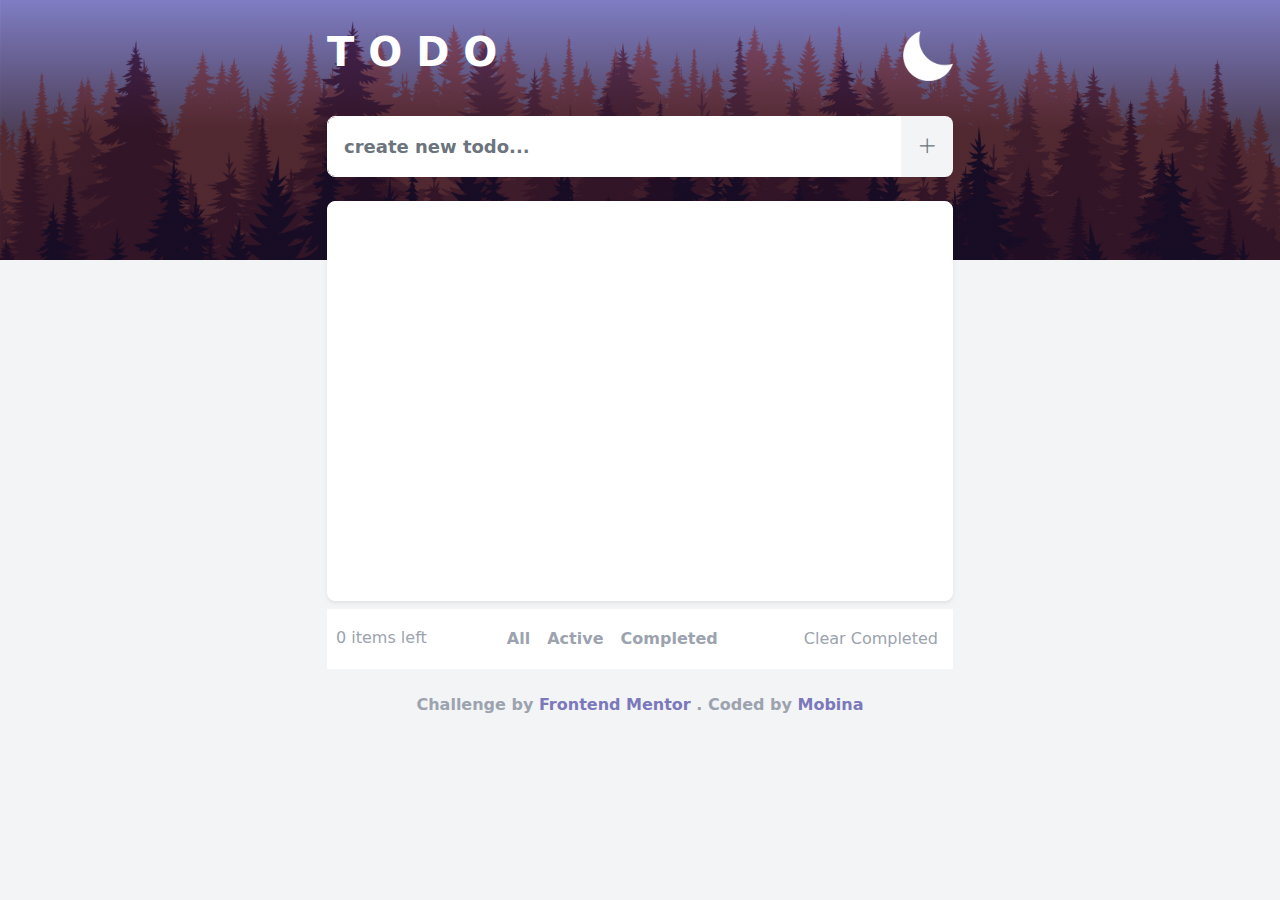
<file: index.html>
<!doctype html>
<html lang="en">
<head>
    <meta charset="utf-8">
    <meta name="viewport" content="width=device-width, initial-scale=1">
    <title>let's create TODO!</title>
    <link href="css/bootstrap.min.css" rel="stylesheet">
    <link href="css/style1.css" rel="stylesheet">



</head>



<body>
<div class="header-bg position-relative">
    <section class="container " style="max-width: 650px">
        <div>
            <div class="d-flex justify-content-between align-items-center py-2 position-relative">
                <div class="todo-title d-inline text-uppercase"><h1 style="font-weight: bold">t o d o</h1></div>
                <div id="dark-mode" class="dark-mode d-inline"></div>
            </div>
            <div class="input-group input-group-lg mt-4  ">
                <input id="input-todo" type="text" class="form-control fw-semibold p-3" aria-label="Large"
                       aria-describedby="inputGroup-sizing-sm"
                       placeholder="create new todo..." style="font-size: 18px">
                <button id="add-btn" class="add-btn btn btn-secondary text-muted " type="submit">
                    <i class="bi bi-plus-lg"></i>
                </button>
            </div>
            <div class="mt-4">
                <div class=" checkbox-list-group" style="position: relative">
                    <div class="d-flex list-group flex-column bg-white mb-2 rounded-3 border shadow-sm" style="height: 400px;">
                        <div class="list-group-item py-3 d-flex align-items-center fw-semibold d-none shadow-sm">&nbsp;
                            <input  class="check-box" type="checkbox">
                            <p id="item_" style="font-size: 17px"  class="todo-item m-0 mx-2 ">complete online javascript course</p>
                            <i id="#remove-item" class="remove-item bi bi-x-lg " style="position: absolute; right: 20px"></i>
                        </div>
                    </div>
                    <div class=" px-2 border b-1 last-list-group-item py-3 d-flex justify-content-between ">
                        <div class="left-elements" id="left-elements"><span>0</span> items left</div>
                        <div class="">
                            <button class="all fw-bold" id="all" >All</button>
                            <button class="active fw-bold" id="active" >Active</button>
                            <button class="completed fw-bold" id="completed">Completed</button>
                        </div>
                        <button class="clear-completed" id="clear-completed">Clear Completed</button>
                    </div>
                </div>
            </div>
            <footer class="footer fw-semibold mt-4 ">
                <p class="text-center">Challenge by<span class="footer-text-bold"> Frontend Mentor</span> . Coded by
                    <span class="footer-text-bold"><a href="https://github.com/mobinanaseri">Mobina</a></span>
                </p>
            </footer>
        </div>
    </section>
</div>

<script src="js/bootstrap.bundle.min.js"></script>
<script src="js/jquery.min.js"></script>

<script>
<!-- add new item  -->
    var callback = function(){
        let new_input = $("#input-todo").val()
        let new_element = $(".list-group-item").first().clone()
        new_element.addClass('unchecked')
        new_element.find('p').text(new_input)
        new_element.removeClass('d-none')
        new_element.find('input').change(function (){
            if (this.checked){
                $(this).parent().find('p').css("text-decoration","line-through")
                $(this).parent().find('p').addClass("text-muted")
                $(this).parent().removeClass("unchecked")
                $(this).parent().addClass("checked")
            }else {
                $(this).parent().find('p').css("text-decoration","solid")
                $(this).parent().find('p').removeClass("text-muted")
                $(this).parent().removeClass("checked")
                $(this).parent().addClass("unchecked")
            }
            let count_unchecked = $(".unchecked").length
            $(".left-elements span").text(count_unchecked)
        })
        new_element.find('i').click(function (){
            $(this).parent().remove()
            let count_unchecked = $(".unchecked").length
            $(".left-elements span").text(count_unchecked)
        })
        $(".list-group").append(new_element)
        $(".form-control").val('')
        let count_unchecked = $(".unchecked").length
        $(".left-elements span").text(count_unchecked)

        $(".clear-completed").click(function (){
            $(".checked").remove()
        })
        $(".active").click(function (){
            $(".checked").addClass("d-none")
            $(".unchecked").removeClass("d-none")
        });
        $(".completed").click(function (){
            $(".unchecked").addClass("d-none")
            $(".checked").removeClass("d-none")
        })
        $(".all").click(function (){
            $(".checked").removeClass("d-none")
            $(".unchecked").removeClass("d-none")
        })
    };
    $(".form-control").keypress(function (event){
        var keycode = (event.keyCode ? event.keyCode : event.which);
        if (keycode==13)callback();
    });
    $("#add-btn").click(callback);

    const html = document.querySelector('html')
    const moon = document.querySelector("#dark-mode")
    moon.addEventListener("click",function (){
        html.classList.toggle('dark')
    })

    $(".all").click(function (){
        $(".all").css("color","#bb86fc")
        $(".active").css("color","#9ca3af")
        $(".completed").css("color","#9ca3af")
    })
    $(".active").click(function (){
        $(".active").css("color","#bb86fc")
        $(".all").css("color","#9ca3af")
        $(".completed").css("color","#9ca3af")
    })
    $(".completed").click(function (){
        $(".completed").css("color","#bb86fc")
        $(".active").css("color","#9ca3af")
        $(".all").css("color","#9ca3af")
    })



</script>


</body>
</html>
</file>
<file: css/style1.css>
@import url("../css/bootstrap-icons.css");

:root{
    --accent-color: 46,32,190,0.40;
    --moon-image: url('../images/clipart497212.png');
    --todo-title: #ffffff;
    --add-btn-bg: #f3f4f6;
    --add-btn-border:#ffffff;
    --input-group-bg:#ffff;
    --input-group-bg-focus:#ffffff;
    --input-group-border-focus:#ffffff;
    --input-group-border:#ffffff;
    --list-group-bg:#ffffff;
    --list-group-border:#ffffff;
    --list-group-items:#f3f4f6;
    --remove-icon:black;
    --remove-icon-hover:#bb86fc;
    --last-list-group-item-bg:#ffffff;
    --last-list-group-item-border:#ffffff;
    --last-list-group-items-text:#9ca3af;
    --last-list-group-items-text-bg:#ffffff;
    --last-list-group-items-text-border:#ffffff;
    --footer-bold-text:#7b78bb;
    --scrolbar-color:#7b78bb;
    --scrolbar-color-hover:#5b58ab;
    --placeholder:#37393c;
    --input-item-text-color:#37393c;
    --footer:#9ca3af;
    --body-bg: #f3f4f6;
    --btn-clicked-color:#7b78bb ;



}
.dark{
    --accent-color: 24, 19, 76,78%;
    --moon-image: url('../images/sun-4-64.png');
    --todo-title: white;
    --add-btn-bg: #2e2e2e;
    --add-btn-border:#1e1e1e;
    --input-group-bg:#1e1e1e;
    --input-group-bg-focus:#1e1e1e;
    --input-group-border:#1e1e1e;
    --input-group-border-focus:#1e1e1e;
    --list-group-bg:#1e1e1e;
    --list-group-border:#1e1e1e;
    --list-group-items:#2e2e2e;
    --remove-icon:white;
    --remove-icon-hover:#bb86fc;
    --last-list-group-item-bg:#1e1e1e;
    --last-list-group-item-border:#1e1e1e;
    --last-list-group-items-text:#9ca3af;
    --last-list-group-items-text-bg:#1e1e1e;
    --last-list-group-items-text-border:#1e1e1e;
    --footer-bold-text:#bb86fc;
    --scrolbar-color:#bb86fc;
    --scrolbar-color-hover:#892CDC;
    --placeholder:white;
    --input-item-text-color:white;
    --body-bg:#121212;
    --footer:#9ca3af;
    --btn-clicked-color:#bb86fc;





}

body{
    background-color: var(--body-bg) ;
}

.header-bg {
    background-image:
    linear-gradient(to bottom ,rgba(var(--accent-color)) ,rgba(33, 11, 42, 0.7),rgba(33, 11, 42, 0.7)) ,
    url('../images/bg-1.jpg');
    height: 260px;
    background-size: cover;
    padding: 20px;
}
a:link {
    text-decoration: none;
}

a:visited {
    text-decoration: none;
}

a:hover {
    text-decoration: underline;
}

#add-btn {
    background-color: var(--add-btn-bg);
    border: var(--add-btn-border);

}

.bi,.check-box,#dark-mode {
    cursor: pointer;
}
/* width */
::-webkit-scrollbar {
    width: 15px;
}
/* Track */
::-webkit-scrollbar-track {
    box-shadow: inset 0 0 5px grey;
    border-radius: 10px;
}
/* Handle */
::-webkit-scrollbar-thumb {
    background: var(--scrolbar-color);
    border-radius: 10px;
}
/* Handle on hover */
::-webkit-scrollbar-thumb:hover {
    background:var(--scrolbar-color-hover);
}
.list-group{
    height: 300px;
    overflow: auto;
    overflow-x: hidden;
}
.todo-title{
    color: var(--todo-title);
}
.input-group input{
    background-color: var(--input-group-bg);
    border-color: var(--input-group-border);
}
.input-group input:focus{
    background-color: var(--input-group-bg-focus);
    box-shadow: none;
    border-color: var(--input-group-border-focus);
}
.form-control button {
    background-color: #37393c;
}
.form-control:hover{
    color: var(--input-item-text-color);
}
.form-control{
    color:var(--input-item-text-color);;
}
.list-group{
    background-color: var(--list-group-bg) !important;
    border-color: var(--list-group-border) !important;
}
.list-group-item{
    background-color: var(--list-group-items) !important;
    color: var(--input-item-text-color);
}
.remove-item{
    color: var(--remove-icon);
    position: absolute;
    right: 20px;
}
.remove-item:hover{
    color: var(--remove-icon-hover);
}
.last-list-group-item{
    border-color:var(--last-list-group-item-border) !important;
    background-color: var(--last-list-group-item-bg) !important;
    color: #7c7c92;
}

#all,#active,#completed,#clear-completed,#left-elements{
    color: var(--last-list-group-items-text);
    background-color: var(--last-list-group-item-bg);
    border: var(--last-list-group-item-border);
}
.footer-text-bold,a,a:hover{
    color: var(--footer-bold-text)
}

.dark-mode{
    content: var(--moon-image);
    width: 50px;
}
.footer{
    color: var(--footer);
}
</file>
